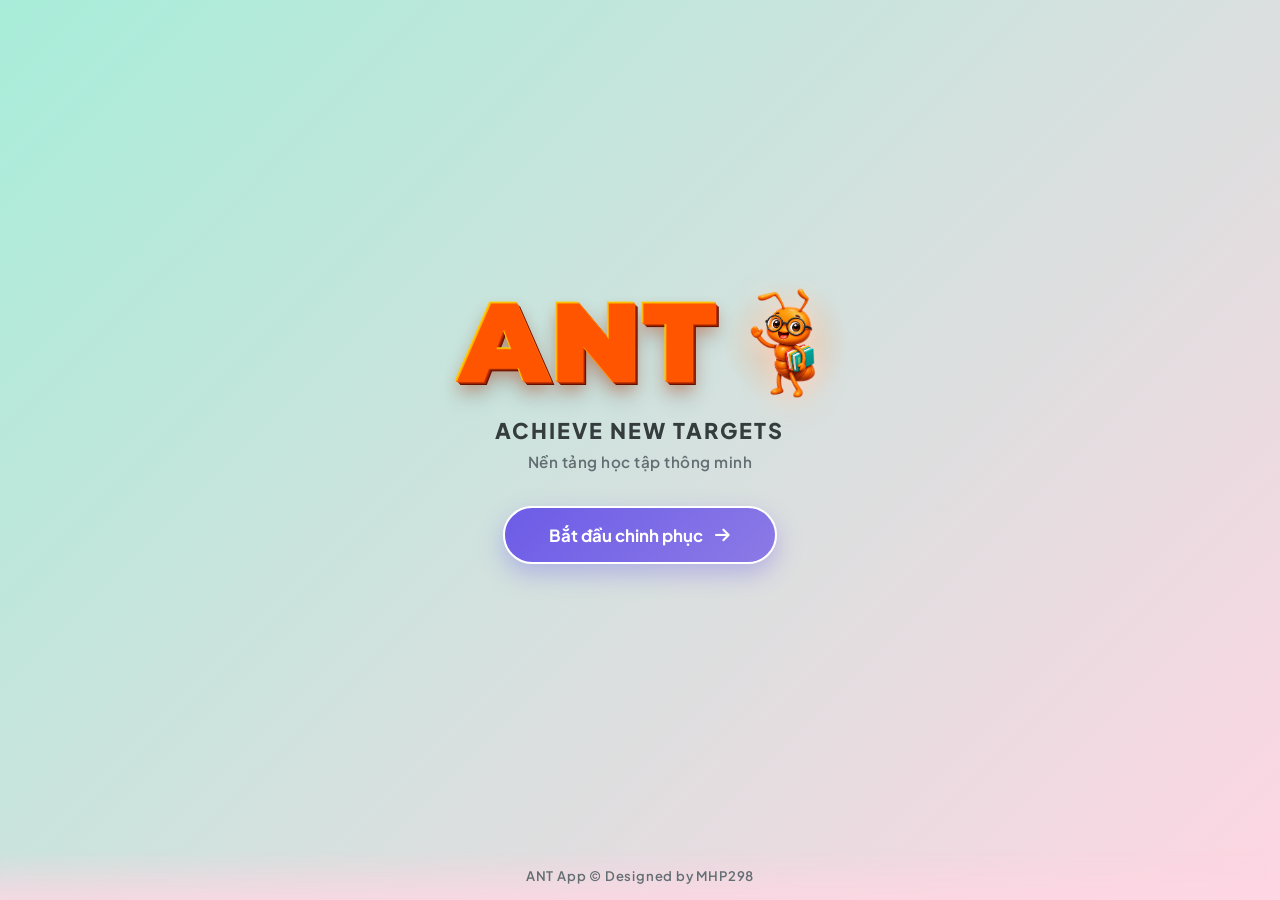
<file: index.html>
<!DOCTYPE html>
<html lang="vi">
<head>
    <meta charset="UTF-8">
    <meta name="viewport" content="width=device-width, initial-scale=1.0">
    <title>ANT - Nền tảng học tập thông minh</title>
    <!-- Google Fonts -->
    <link rel="preconnect" href="https://fonts.googleapis.com">
    <link rel="preconnect" href="https://fonts.gstatic.com" crossorigin>
    <link href="https://fonts.googleapis.com/css2?family=Montserrat:wght@900&family=Plus+Jakarta+Sans:wght@400;500;600;700;800&display=swap" rel="stylesheet">
    <!-- FontAwesome Icons -->
    <link rel="stylesheet" href="https://cdnjs.cloudflare.com/ajax/libs/font-awesome/6.4.0/css/all.min.css">
    
    <style>
        :root {
            --bg-color: #a8edd9;
            --purple-primary: #6c5ce7;
            --purple-gradient: linear-gradient(135deg, #6c5ce7 0%, #8c7ae6 100%);
            --text-main: #2d3436;
            --text-sub: #636e72;
        }

        * {
            margin: 0;
            padding: 0;
            box-sizing: border-box;
            font-family: 'Plus Jakarta Sans', sans-serif;
            -webkit-tap-highlight-color: transparent;
        }

        body {
            background-color: var(--bg-color);
            color: var(--text-main);
            min-height: 100vh;
            overflow-x: hidden;
            display: flex;
            flex-direction: column;
            justify-content: space-between;
            align-items: center;
        }

        .screen {
            width: 100%;
            min-height: 100vh;
            display: flex;
            flex-direction: column;
            justify-content: center;
            align-items: center;
            text-align: center;
            padding: 2rem 1.5rem 5rem 1.5rem;
            position: relative;
            background: linear-gradient(135deg, #a8edd9 0%, #fed6e3 100%);
        }

        .welcome-content {
            display: flex;
            flex-direction: column;
            align-items: center;
            animation: fadeIn 0.8s ease-out;
        }

        .brand-lockup {
            display: inline-flex;
            align-items: center;
            justify-content: center;
            gap: 0.8rem;
            margin-bottom: 1.2rem;
            transform: translateX(10px);
        }

        .text-3d-orange {
            font-family: 'Montserrat', sans-serif;
            font-weight: 900;
            font-size: clamp(4.5rem, 14vw, 7rem);
            line-height: 0.85;
            text-transform: uppercase;
            letter-spacing: 2px;
            color: #FF5500;
            text-shadow: 
                -1px -1px 0px #FFAA00,
                -2px -2px 0px #FFCC00,
                -1px 0px 0px #FF8800,
                0px -1px 0px #FF8800,
                1px 1px 0px #CC3300,
                2px 2px 0px #992200,
                3px 3px 0px #661100,
                0px 8px 15px rgba(204, 51, 0, 0.35),
                0px 15px 25px rgba(0, 0, 0, 0.15);
        }

        .logo-wrapper {
            position: relative;
            width: clamp(85px, 12vw, 110px);
            height: clamp(85px, 12vw, 110px);
            display: flex;
            justify-content: center;
            align-items: center;
            flex-shrink: 0;
            animation: floatLogo 3.5s ease-in-out infinite;
        }

        .logo-wrapper::before {
            content: '';
            position: absolute;
            width: 115%;
            height: 115%;
            background: radial-gradient(circle, rgba(255, 107, 0, 0.2) 0%, rgba(255, 107, 0, 0) 70%);
            border-radius: 50%;
            z-index: 0;
        }

        .ant-logo-img {
            width: 100%;
            height: 100%;
            object-fit: contain;
            position: relative;
            z-index: 1;
            filter: drop-shadow(0px 8px 15px rgba(255, 85, 0, 0.25)) drop-shadow(0px 3px 10px rgba(255, 255, 255, 0.8));
        }

        .brand-subtitle {
            font-size: clamp(1rem, 3.2vw, 1.35rem);
            font-weight: 800;
            color: #2d3436;
            letter-spacing: 2px;
            text-transform: uppercase;
            opacity: 0.95;
            white-space: nowrap;
            margin-bottom: 0.5rem;
        }

        .brand-slogan {
            font-size: 0.95rem;
            color: var(--text-sub);
            font-weight: 600;
            letter-spacing: 0.5px;
            margin-bottom: 2.2rem;
        }

        .btn-start {
            background: var(--purple-gradient);
            color: #FFFFFF;
            border: 2px solid #ffffff;
            padding: 1.05rem 2.8rem;
            font-size: 1.05rem;
            font-weight: 700;
            border-radius: 50px;
            cursor: pointer;
            box-shadow: 0 10px 25px rgba(108, 92, 231, 0.35);
            transition: all 0.3s cubic-bezier(0.4, 0, 0.2, 1);
            display: inline-flex;
            align-items: center;
            gap: 12px;
            text-decoration: none;
        }

        .btn-start:hover {
            transform: translateY(-3px);
            box-shadow: 0 15px 30px rgba(108, 92, 231, 0.5);
        }

        .app-footer {
            position: fixed;
            bottom: 0;
            left: 0;
            width: 100%;
            padding: 1rem;
            text-align: center;
            background: linear-gradient(to top, rgba(254, 214, 227, 0.8) 0%, rgba(254, 214, 227, 0) 100%);
            backdrop-filter: blur(4px);
            z-index: 10;
        }

        .footer-text {
            font-size: 0.82rem;
            color: #636e72;
            font-weight: 600;
            letter-spacing: 0.8px;
        }

        @keyframes floatLogo {
            0%, 100% { transform: translateY(0); }
            50% { transform: translateY(-8px); }
        }

        @keyframes fadeIn {
            from { opacity: 0; transform: translateY(15px); }
            to { opacity: 1; transform: translateY(0); }
        }

        @media (max-width: 480px) {
            .brand-lockup { transform: translateX(0px); }
        }
    </style>
</head>
<body>

    <!-- MÀN HÌNH CHÀO MỪNG -->
    <section class="screen">
        <div class="welcome-content">
            
            <div class="brand-lockup">
                <h1 class="text-3d-orange">ANT</h1>
                <div class="logo-wrapper">
                    <img src="logo.png" alt="ANT Logo" class="ant-logo-img">
                </div>
            </div>

            <h2 class="brand-subtitle">Achieve New Targets</h2>
            <p class="brand-slogan">Nền tảng học tập thông minh</p>

            <a href="indexa.html" class="btn-start">
                <span>Bắt đầu chinh phục</span>
                <i class="fa-solid fa-arrow-right"></i>
            </a>

        </div>
    </section>

    <!-- FOOTER BẢN QUYỀN -->
    <footer class="app-footer">
        <p class="footer-text">ANT App © Designed by MHP298</p>
    </footer>

</body>
</html>
</file>
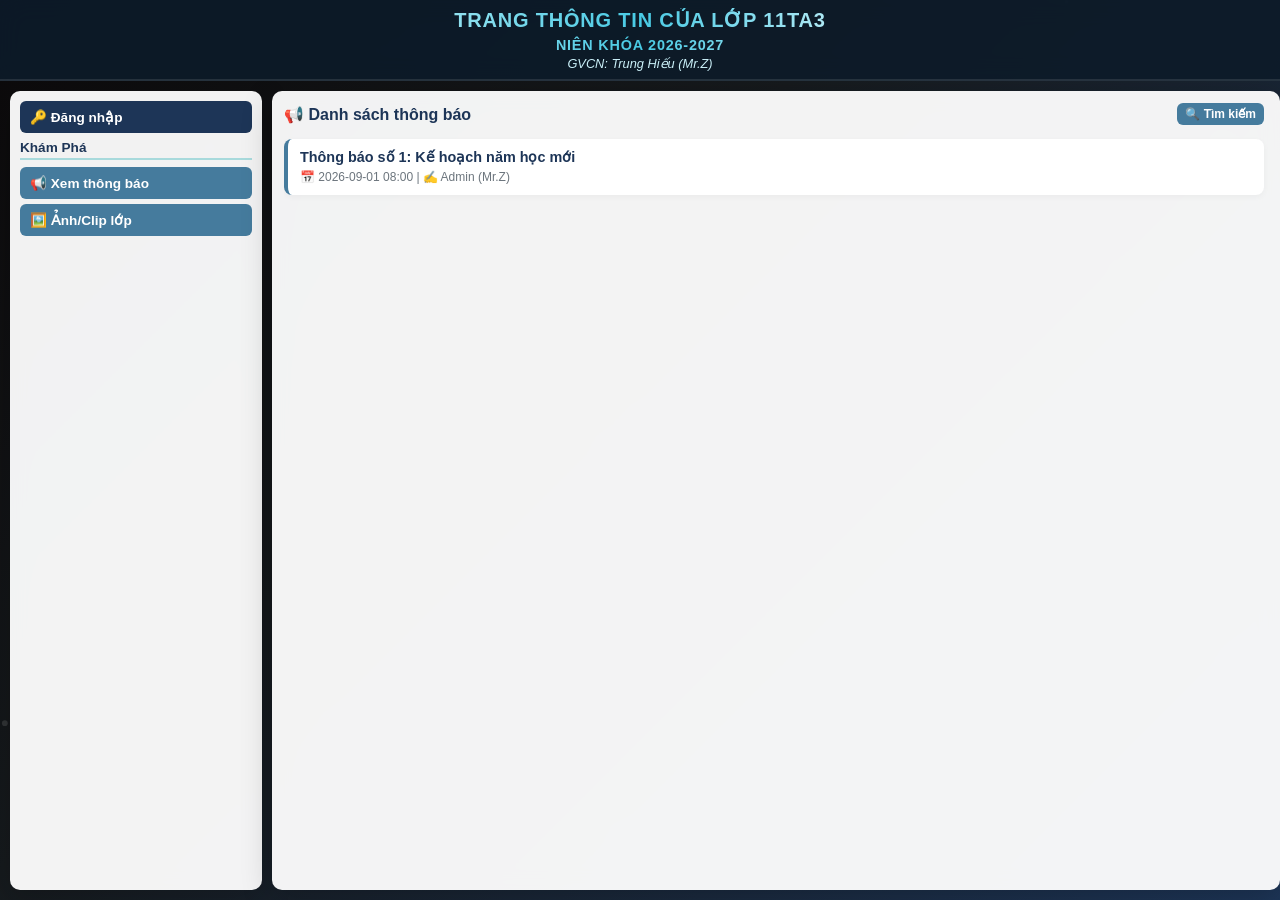
<file: TRANG11TA3_NH2627/index.html>
<!DOCTYPE html>
<html lang="vi">
<head>
    <meta charset="UTF-8">
    <meta name="viewport" content="width=device-width, initial-scale=1.0">
    <title>Trang Thông Tin Lớp 11TA3 - 2026-2027</title>
    <style>
        :root {
            --primary: #1d3557;
            --accent: #457b9d;
            --bg-gradient: linear-gradient(135deg, #0b090a 0%, #161a1d 40%, #1d3557 100%);
            --card-bg: rgba(255, 255, 255, 0.95);
            --text-main: #1d3557;
        }

        * {
            box-sizing: border-box;
            margin: 0;
            padding: 0;
        }

        body {
            font-family: 'Segoe UI', Tahoma, Geneva, Verdana, sans-serif;
            color: var(--text-main);
            height: 100vh;
            overflow: hidden;
            display: flex;
            flex-direction: column;
            position: relative;
        }

        #bgCanvas {
            position: absolute;
            top: 0;
            left: 0;
            width: 100%;
            height: 100%;
            z-index: -1;
            background: var(--bg-gradient);
        }

        header {
            padding: 8px 20px;
            background: rgba(13, 27, 42, 0.9);
            backdrop-filter: blur(12px);
            color: white;
            border-bottom: 2px solid rgba(255, 255, 255, 0.1);
            display: flex;
            flex-direction: column;
            align-items: center;
            justify-content: center;
        }

        header h1 {
            font-size: 1.25rem;
            text-transform: uppercase;
            text-align: center;
            letter-spacing: 0.8px;
            background: linear-gradient(to right, #90e0ef, #48cae4, #ade8f4);
            -webkit-background-clip: text;
            -webkit-text-fill-color: transparent;
            font-weight: 800;
        }

        header .gvcn {
            font-size: 0.8rem;
            color: #caf0f8;
            font-style: italic;
            margin-top: 1px;
        }

        #dynamicBannerContainer {
            width: 100%;
            height: 90px;
            background: #000;
            overflow: hidden;
            position: relative;
            border-radius: 8px;
            margin-bottom: 10px;
            display: none;
        }
        #dynamicBannerContainer img {
            width: 100%;
            height: 100%;
            object-fit: cover;
            position: absolute;
            transition: opacity 1s ease-in-out;
            opacity: 0;
        }
        #dynamicBannerContainer img.active {
            opacity: 1;
        }

        .main-container {
            display: grid;
            grid-template-columns: 20% 80%;
            flex: 1;
            overflow: hidden;
            padding: 10px;
            gap: 10px;
        }

        .sidebar-a {
            background: var(--card-bg);
            backdrop-filter: blur(10px);
            border-radius: 10px;
            padding: 10px;
            display: flex;
            flex-direction: column;
            gap: 5px;
            box-shadow: 0 8px 32px 0 rgba(0, 0, 0, 0.2);
            overflow-y: auto;
        }

        .sidebar-a h3 {
            font-size: 0.85rem;
            color: var(--primary);
            border-bottom: 2px solid #a8dadc;
            padding-bottom: 3px;
            margin-bottom: 2px;
        }

        .menu-btn {
            background: var(--accent);
            color: white;
            border: none;
            padding: 8px 10px;
            border-radius: 6px;
            font-size: 0.85rem;
            font-weight: 600;
            cursor: pointer;
            text-align: left;
            transition: all 0.2s;
            display: flex;
            align-items: center;
            gap: 6px;
        }

        .menu-btn:hover {
            background: #1d3557;
            transform: translateX(2px);
        }

        .sub-menu {
            display: flex;
            flex-direction: column;
            gap: 4px;
            padding-left: 8px;
            border-left: 3px solid #457b9d;
            margin: 2px 0;
        }

        .content-b {
            background: var(--card-bg);
            backdrop-filter: blur(10px);
            border-radius: 10px;
            padding: 12px;
            box-shadow: 0 8px 32px 0 rgba(0, 0, 0, 0.2);
            display: flex;
            flex-direction: column;
            overflow: hidden;
        }

        .content-scroll {
            flex: 1;
            overflow-y: auto;
            padding-right: 4px;
            display: flex;
            flex-direction: column;
            gap: 8px;
        }

        .card-item {
            background: white;
            padding: 10px 12px;
            border-radius: 8px;
            box-shadow: 0 2px 6px rgba(0,0,0,0.04);
            border-left: 4px solid var(--accent);
            display: flex;
            justify-content: space-between;
            align-items: center;
        }

        .card-info h4 {
            color: var(--primary);
            font-size: 0.9rem;
            margin-bottom: 2px;
        }

        .card-info span {
            font-size: 0.75rem;
            color: #6c757d;
        }

        .btn-del {
            background: #e63946;
            color: white;
            padding: 5px 8px;
            border-radius: 5px;
            border: none;
            cursor: pointer;
            font-weight: bold;
            font-size: 0.78rem;
        }
        .btn-del:hover { background: #d90429; }

        .btn-edit {
            background: #f4a261;
            color: white;
            padding: 5px 8px;
            border-radius: 5px;
            border: none;
            cursor: pointer;
            font-weight: bold;
            font-size: 0.78rem;
            margin-right: 5px;
        }
        .btn-edit:hover { background: #e76f51; }

        .btn-restore {
            background: #2a9d8f;
            color: white;
            padding: 5px 8px;
            border-radius: 5px;
            border: none;
            cursor: pointer;
            font-weight: bold;
            font-size: 0.78rem;
        }

        .form-group {
            display: flex;
            flex-direction: column;
            gap: 4px;
            margin-bottom: 8px;
        }

        .form-group label {
            font-weight: 600;
            font-size: 0.8rem;
        }

        .form-group input, .form-group textarea, .form-group select {
            padding: 7px 9px;
            border: 1px solid #ced4da;
            border-radius: 6px;
            font-size: 0.88rem;
        }

        .form-group textarea {
            height: 90px;
            resize: vertical;
        }

        .password-wrapper {
            position: relative;
            display: flex;
            align-items: center;
        }

        .password-wrapper input {
            width: 100%;
            padding-right: 35px;
        }

        .toggle-password {
            position: absolute;
            right: 8px;
            background: none;
            border: none;
            cursor: pointer;
            font-size: 0.95rem;
            color: #6c757d;
            padding: 0;
            display: flex;
            align-items: center;
            justify-content: center;
        }

        .scene-3d {
            width: 100%;
            height: 350px;
            perspective: 1000px;
            display: flex;
            justify-content: center;
            align-items: center;
            margin: 10px 0;
        }

        .card-3d {
            width: 100%;
            max-width: 500px;
            height: 100%;
            position: relative;
            transform-style: preserve-3d;
            transition: transform 0.8s cubic-bezier(0.4, 0.2, 0.2, 1);
            border-radius: 10px;
            box-shadow: 0 10px 25px rgba(0,0,0,0.2);
            background: #fff;
        }

        .card-3d.flip {
            transform: rotateY(180deg);
        }

        .card-face {
            position: absolute;
            width: 100%;
            height: 100%;
            backface-visibility: hidden;
            border-radius: 10px;
            overflow: hidden;
            display: flex;
            flex-direction: column;
            justify-content: center;
            align-items: center;
            padding: 10px;
            background: #fff;
        }

        .card-face img {
            max-width: 100%;
            max-height: 280px;
            object-fit: contain;
            border-radius: 6px;
        }

        .card-back {
            transform: rotateY(180deg);
        }

        .modal {
            display: none;
            position: fixed;
            top: 0; left: 0; width: 100%; height: 100%;
            background: rgba(0,0,0,0.6);
            justify-content: center;
            align-items: center;
            z-index: 1000;
        }

        .modal-content {
            background: white;
            padding: 18px;
            border-radius: 10px;
            width: 450px;
            max-width: 90%;
            box-shadow: 0 5px 20px rgba(0,0,0,0.3);
            display: flex;
            flex-direction: column;
            gap: 10px;
            max-height: 85vh;
            overflow-y: auto;
        }

        .pagination-bar {
            display: flex;
            justify-content: center;
            gap: 8px;
            margin-top: 8px;
        }

        .link-preview {
            background: #f1faee;
            border: 1px dashed #a8dadc;
            padding: 6px;
            border-radius: 5px;
            margin-top: 5px;
            font-size: 0.85rem;
        }

        .btn-download {
            background: #2a9d8f;
            color: white;
            padding: 6px 12px;
            border-radius: 6px;
            text-decoration: none;
            font-weight: bold;
            font-size: 0.85rem;
            display: inline-block;
            margin-top: 10px;
        }
        .btn-download:hover { background: #21867a; }
    </style>
</head>
<body>

    <canvas id="bgCanvas"></canvas>

    <header>
        <h1>Trang thông tin của lớp 11TA3<br><span style="font-size: 0.9rem;">Niên khóa 2026-2027</span></h1>
        <div class="gvcn">GVCN: Trung Hiếu (Mr.Z)</div>
    </header>

    <div class="main-container">
        <!-- PHẦN A -->
        <div class="sidebar-a" id="sidebarA"></div>

        <!-- PHẦN B -->
        <div class="content-b">
            <div id="dynamicBannerContainer"></div>
            <div class="content-scroll" id="contentB"></div>
        </div>
    </div>

    <!-- POPUP TÌM KIẾM -->
    <div class="modal" id="searchModal">
        <div class="modal-content">
            <h3 style="font-size: 1rem; color:var(--primary);">🔍 Tìm Kiếm Thông Báo</h3>
            <div class="form-group">
                <label>Tên người đăng:</label>
                <input type="text" id="sAuthor" placeholder="Nhập tên người đăng...">
            </div>
            <div class="form-group">
                <label>STT thông báo:</label>
                <input type="number" id="sId" placeholder="Nhập số thứ tự...">
            </div>
            <div class="form-group">
                <label>Ngày đăng:</label>
                <input type="date" id="sDate">
            </div>
            <div style="display: flex; gap: 8px;">
                <button class="menu-btn" style="flex:1; justify-content:center;" onclick="executeSearch()">Tìm kiếm</button>
                <button class="menu-btn" style="flex:1; justify-content:center; background:#6c757d;" onclick="closeSearchModal()">Đóng</button>
            </div>
            <div id="searchResults" style="margin-top: 4px; max-height: 160px; overflow-y: auto;"></div>
        </div>
    </div>

    <script>
        // Canvas Animation
        const canvas = document.getElementById('bgCanvas');
        const ctx = canvas.getContext('2d');
        let particles = [];

        function resizeCanvas() {
            canvas.width = window.innerWidth;
            canvas.height = window.innerHeight;
        }
        window.onresize = resizeCanvas;
        resizeCanvas();

        for (let i = 0; i < 30; i++) {
            particles.push({
                x: Math.random() * canvas.width,
                y: Math.random() * canvas.height,
                radius: Math.random() * 2 + 1,
                speedX: (Math.random() - 0.5) * 0.3,
                speedY: (Math.random() - 0.5) * 0.3
            });
        }

        function animateCanvas() {
            ctx.clearRect(0, 0, canvas.width, canvas.height);
            ctx.fillStyle = 'rgba(255, 255, 255, 0.12)';
            particles.forEach(p => {
                p.x += p.speedX;
                p.y += p.speedY;
                if (p.x < 0) p.x = canvas.width;
                if (p.x > canvas.width) p.x = 0;
                if (p.y < 0) p.y = canvas.height;
                if (p.y > canvas.height) p.y = 0;

                ctx.beginPath();
                ctx.arc(p.x, p.y, p.radius, 0, Math.PI * 2);
                ctx.fill();
            });
            requestAnimationFrame(animateCanvas);
        }
        animateCanvas();

        // Data Management
        let notifications = JSON.parse(localStorage.getItem('cls_11ta3_notis')) || [
            { id: 1, title: "Kế hoạch năm học mới", content: "Chào mừng các em đến với năm học 2026-2027.", timestamp: Date.now() - 3600000, date: "2026-09-01 08:00", author: "Admin (Mr.Z)", mediaUrl: "", mediaType: "" }
        ];
        let albums = JSON.parse(localStorage.getItem('cls_11ta3_albums')) || [
            { title: "Khai giảng năm học", mediaUrl: "https://images.unsplash.com/photo-1523240795612-9a054b0db644?w=600", type: "image", author: "Admin (Mr.Z)" }
        ];
        let banners = JSON.parse(localStorage.getItem('cls_11ta3_banners')) || [];
        let subAccounts = JSON.parse(localStorage.getItem('cls_11ta3_accounts')) || [];
        let trashBin = JSON.parse(localStorage.getItem('cls_11ta3_trash')) || [];

        let currentUser = null;
        let currentView = 'home';
        let notiPageOffset = 0;
        let albumIndex = 0;
        let editingNotiId = null;

        function renderApp() {
            renderSidebarA();
            renderContentB();
            renderBannerSlideshow();
        }

        function renderSidebarA() {
            let html = '';
            if (!currentUser) {
                html = `
                    <button class="menu-btn" onclick="switchView('login')" style="background:#1d3557; margin-bottom: 2px;">🔑 Đăng nhập</button>
                    <h3>Khám Phá</h3>
                    <button class="menu-btn" onclick="switchView('noti_list')">📢 Xem thông báo</button>
                    <button class="menu-btn" onclick="switchView('album_list')">🖼️ Ảnh/Clip lớp</button>
                `;
            } else if (currentUser.role === 'admin') {
                html = `
                    <div style="font-size:0.78rem; padding:5px; background:#e0fbfc; border-radius:5px; font-weight:bold; color:#1d3557;">👑 ${currentUser.name}</div>
                    <button class="menu-btn" onclick="switchView('admin_post')">✍️ Đăng thông báo mới</button>
                    <button class="menu-btn" onclick="switchView('admin_album')">📷 Đăng ảnh/clip</button>
                    <button class="menu-btn" onclick="switchView('admin_banner')">✨ Tải ảnh banner</button>
                    <button class="menu-btn" onclick="toggleSubMenu('adminAccSub')">👥 Quản lý tài khoản</button>
                    <div id="adminAccSub" class="sub-menu" style="display:none;">
                        <button class="menu-btn" style="background:#457b9d; font-size:0.75rem;" onclick="switchView('admin_create_acc')">➕ Tạo tài khoản</button>
                        <button class="menu-btn" style="background:#457b9d; font-size:0.75rem;" onclick="switchView('admin_del_acc')">🗑️ Xóa tài khoản</button>
                    </div>
                    <button class="menu-btn" onclick="toggleSubMenu('adminNotiSub')">📋 Quản lý thông báo</button>
                    <div id="adminNotiSub" class="sub-menu" style="display:none;">
                        <button class="menu-btn" style="background:#457b9d; font-size:0.75rem;" onclick="switchView('admin_manage_noti')">📜 Danh sách bài đăng</button>
                        <button class="menu-btn" style="background:#457b9d; font-size:0.75rem;" onclick="switchView('trash_noti')">📁 Thông báo đã xóa</button>
                    </div>
                    <button class="menu-btn" onclick="logout()" style="background:#e63946; margin-top:4px;">🚪 Đăng xuất</button>
                `;
            } else {
                html = `
                    <div style="font-size:0.78rem; padding:5px; background:#e0fbfc; border-radius:5px; font-weight:bold; color:#1d3557;">👤 ${currentUser.name}</div>
                    <button class="menu-btn" onclick="switchView('sub_post')">✍️ Đăng thông báo mới</button>
                    <button class="menu-btn" onclick="switchView('sub_album')">📷 Đăng ảnh/clip</button>
                    <button class="menu-btn" onclick="switchView('sub_manage_noti')">📋 Quản lý bài đăng</button>
                    <button class="menu-btn" onclick="logout()" style="background:#e63946; margin-top:4px;">🚪 Đăng xuất</button>
                `;
            }
            document.getElementById('sidebarA').innerHTML = html;
        }

        function toggleSubMenu(id) {
            let el = document.getElementById(id);
            el.style.display = el.style.display === 'none' ? 'flex' : 'none';
        }

        function switchView(view) {
            currentView = view;
            notiPageOffset = 0;
            editingNotiId = null;
            renderApp();
        }

        function renderContentB() {
            let b = document.getElementById('contentB');
            b.innerHTML = '';

            if (currentView === 'home' || currentView === 'noti_list') {
                let sorted = [...notifications].sort((a,b) => b.id - a.id);
                let sliceNotis = sorted.slice(notiPageOffset, notiPageOffset + 5);

                b.innerHTML += `
                    <div style="display:flex; justify-content:space-between; align-items:center; margin-bottom:6px;">
                        <h3 style="color:var(--primary); font-size: 1rem;">📢 Danh sách thông báo</h3>
                        <button class="menu-btn" style="padding:4px 8px; font-size:0.75rem;" onclick="openSearchModal()">🔍 Tìm kiếm</button>
                    </div>
                `;

                if (sliceNotis.length === 0) {
                    b.innerHTML += '<p style="color:#6c757d; text-align:center; margin-top:20px;">Chưa có thông báo nào.</p>';
                } else {
                    sliceNotis.forEach(item => {
                        let div = document.createElement('div');
                        div.className = 'card-item';
                        div.innerHTML = `
                            <div class="card-info" style="cursor:pointer; flex:1;" onclick="showFullDetail(${item.id})">
                                <h4>Thông báo số ${item.id}: ${item.title}</h4>
                                <span>📅 ${item.date} | ✍️ ${item.author}</span>
                            </div>
                        `;
                        b.appendChild(div);
                    });

                    let pageNav = document.createElement('div');
                    pageNav.className = 'pagination-bar';
                    if (notiPageOffset > 0) {
                        pageNav.innerHTML += `<button class="menu-btn" style="padding:4px 8px; font-size:0.75rem;" onclick="changePage(-5)">⬅️ Trở về</button>`;
                    }
                    if (notiPageOffset + 5 < sorted.length) {
                        pageNav.innerHTML += `<button class="menu-btn" style="padding:4px 8px; font-size:0.75rem;" onclick="changePage(5)">Xem tiếp ➡️</button>`;
                    }
                    b.appendChild(pageNav);
                }
            } 
            else if (currentView === 'full_detail') {
                let item = notifications.find(n => n.id === window.currentDetailId);
                if (!item) { switchView('noti_list'); return; }

                let mediaHtml = '';
                let downloadHtml = '';
                if (item.mediaUrl) {
                    if (item.mediaType === 'video') {
                        mediaHtml = `<video controls style="max-width:100%; max-height:280px; border-radius:6px; margin-top:8px;"><source src="${item.mediaUrl}" type="video/mp4">Trình duyệt không hỗ trợ.</video>`;
                        downloadHtml = `<a href="${item.mediaUrl}" download="video_thongbao_${item.id}.mp4" class="btn-download" target="_blank">📥 Download Clip</a>`;
                    } else {
                        mediaHtml = `<img src="${item.mediaUrl}" style="max-width:100%; max-height:280px; border-radius:6px; margin-top:8px;">`;
                        downloadHtml = `<a href="${item.mediaUrl}" download="anh_thongbao_${item.id}.png" class="btn-download" target="_blank">📥 Download Ảnh</a>`;
                    }
                }

                b.innerHTML = `
                    <div style="display:flex; justify-content:space-between; align-items:center; margin-bottom:10px;">
                        <button class="menu-btn" style="padding:5px 10px; font-size:0.8rem;" onclick="switchView('noti_list')">⬅️ Quay lại danh sách</button>
                        <span style="font-size:0.8rem; color:#6c757d;">📅 ${item.date}</span>
                    </div>
                    <div style="background:white; padding:15px; border-radius:8px; box-shadow:0 2px 6px rgba(0,0,0,0.05);">
                        <h3 style="color:var(--primary); margin-bottom:4px;">Thông báo số ${item.id}: ${item.title}</h3>
                        <p style="font-size:0.8rem; color:#457b9d; margin-bottom:10px;">Đăng bởi: <b>${item.author}</b></p>
                        <hr style="border:0; border-top:1px solid #eee; margin-bottom:10px;">
                        <div style="font-size:0.92rem; line-height:1.5; white-space: pre-line;">${item.content}</div>
                        ${mediaHtml}
                        <div style="margin-top:10px;">${downloadHtml}</div>
                    </div>
                `;
            }
            else if (currentView === 'album_list') {
                b.innerHTML = `<h3 style="color:var(--primary); font-size: 1rem; margin-bottom:6px;">🖼️ Thư Viện Ảnh / Clip Lớp</h3>`;
                if (albums.length === 0) {
                    b.innerHTML += '<p style="color:#6c757d;">Chưa có nội dung nào được đăng.</p>';
                } else {
                    let alb = albums[albumIndex];
                    let mediaRender = '';
                    if (alb.type === 'video' || (alb.mediaUrl && alb.mediaUrl.endsWith('.mp4'))) {
                        mediaRender = `<video controls style="max-width:100%; max-height:280px; border-radius:6px;"><source src="${alb.mediaUrl}" type="video/mp4">Trình duyệt không hỗ trợ video.</video>`;
                    } else {
                        mediaRender = `
                            <div class="scene-3d" id="scene3dBox">
                                <div class="card-3d" id="card3d">
                                    <div class="card-face">
                                        <img src="${alb.mediaUrl}" alt="Ảnh lớp">
                                    </div>
                                    <div class="card-face card-back">
                                        <img src="${alb.mediaUrl}" alt="Ảnh lớp mặt sau">
                                    </div>
                                </div>
                            </div>
                        `;
                    }

                    b.innerHTML += `
                        <div style="background:white; padding:12px; border-radius:8px; text-align:center; box-shadow:0 2px 6px rgba(0,0,0,0.04);">
                            <h4 style="color:var(--primary); margin-bottom:4px;">${alb.title}</h4>
                            <p style="font-size:0.78rem; color:#6c757d; margin-bottom:8px;">Đăng bởi: ${alb.author}</p>
                            ${mediaRender}
                        </div>
                        <div class="pagination-bar">
                            ${albumIndex > 0 ? `<button class="menu-btn" style="padding:4px 8px; font-size:0.75rem;" onclick="changeAlbum(-1)">⬅️ Trở về</button>` : ''}
                            ${albumIndex < albums.length - 1 ? `<button class="menu-btn" style="padding:4px 8px; font-size:0.75rem;" onclick="changeAlbum(1)">Xem tiếp ➡️</button>` : ''}
                        </div>
                    `;
                }
            }
            else if (currentView === 'login') {
                b.innerHTML = `
                    <div style="max-width:300px; margin: 25px auto; width:100%; display:flex; flex-direction:column; gap:8px;">
                        <h3 style="color:var(--primary); text-align:center; font-size: 1.05rem;">🔑 Đăng Nhập Hệ Thống</h3>
                        <div class="form-group">
                            <label>Tên tài khoản:</label>
                            <input type="text" id="loginUser" placeholder="Nhập tên tài khoản...">
                        </div>
                        <div class="form-group">
                            <label>Mật khẩu:</label>
                            <div class="password-wrapper">
                                <input type="password" id="loginPass" placeholder="Nhập mật khẩu...">
                                <button type="button" class="toggle-password" onclick="togglePasswordVisibility()">👁️</button>
                            </div>
                        </div>
                        <button class="menu-btn" style="justify-content:center; margin-top:4px;" onclick="handleLogin()">Xác Nhận Đăng Nhập</button>
                    </div>
                `;
            }
            else if (currentView === 'admin_post' || currentView === 'sub_post') {
                let isEditing = editingNotiId !== null;
                let editTitle = '';
                let editContent = '';
                let editLink = '';
                if (isEditing) {
                    let item = notifications.find(n => n.id === editingNotiId);
                    if (item) { editTitle = item.title; editContent = item.content; editLink = item.mediaUrl || ''; }
                }

                b.innerHTML = `
                    <h3 style="color:var(--primary); font-size: 1rem; margin-bottom:8px;">${isEditing ? '✏️ Chỉnh Sửa Thông Báo' : '✍️ Đăng Thông Báo Mới'}</h3>
                    <div class="form-group">
                        <label>Tiêu đề thông báo:</label>
                        <input type="text" id="postTitle" value="${editTitle}" placeholder="Tiêu đề...">
                    </div>
                    <div class="form-group">
                        <label>Nội dung thông báo:</label>
                        <textarea id="postContent" placeholder="Nhập nội dung...">${editContent}</textarea>
                    </div>
                    <div class="form-group">
                        <label>Tải lên tệp từ máy (Ảnh/Clip):</label>
                        <input type="file" id="postMediaFile" accept="image/*,video/mp4">
                    </div>
                    <div class="form-group">
                        <label>Hoặc dán Link URL / Link Google Drive / Link Video:</label>
                        <input type="text" id="postMediaLink" value="${editLink.startsWith('http') ? editLink : ''}" placeholder="Dán link trực tiếp...">
                    </div>
                    <div style="display:flex; gap:8px;">
                        <button class="menu-btn" style="flex:1; justify-content:center;" onclick="submitNotification()">${isEditing ? 'Lưu Thay Đổi' : 'Đăng Ngay'}</button>
                        ${isEditing ? `<button class="menu-btn" style="background:#6c757d; justify-content:center;" onclick="cancelEdit()">Hủy</button>` : ''}
                    </div>
                `;
            }
            else if (currentView === 'admin_album' || currentView === 'sub_album') {
                b.innerHTML = `
                    <h3 style="color:var(--primary); font-size: 1rem; margin-bottom:8px;">📷 Đăng Ảnh / Clip Lớp</h3>
                    <div class="form-group">
                        <label>Tiêu đề:</label>
                        <input type="text" id="albTitle" placeholder="Tiêu đề ảnh hoặc video...">
                    </div>
                    <div class="form-group">
                        <label>Đường dẫn (Link ảnh / Link Video .mp4 / Google Drive):</label>
                        <input type="text" id="albLink" placeholder="Dán link ảnh hoặc video vào đây...">
                    </div>
                    <button class="menu-btn" style="justify-content:center;" onclick="submitAlbum()">Đăng Lên</button>
                `;
            }
            else if (currentView === 'admin_banner') {
                b.innerHTML = `
                    <h3 style="color:var(--primary); font-size: 1rem; margin-bottom:8px;">✨ Tải Ảnh Banner Trang Chủ</h3>
                    <div class="form-group">
                        <label>Chọn nhiều ảnh hoặc dán ảnh (Ctrl+V):</label>
                        <input type="file" id="bannerFilesInput" accept="image/*" multiple>
                        <div id="bannerPasteZone" style="border:2px dashed var(--accent); padding:8px; text-align:center; border-radius:5px; background:#f0f7f4; font-size:0.78rem; color:#1d3557; margin-top:3px;">📋 Click vào đây và nhấn Ctrl+V để dán ảnh banner</div>
                    </div>
                    <div id="bannerPreviewGrid" style="display:flex; flex-wrap:wrap; gap:8px; margin-bottom:10px; max-height:150px; overflow-y:auto;"></div>
                    <div style="display:flex; gap:8px;">
                        <button class="menu-btn" style="flex:1; justify-content:center;" onclick="submitBanners()">Đăng Banner</button>
                        <button class="menu-btn btn-del" style="flex:1; justify-content:center;" onclick="clearBanners()">Xóa Tất Cả Banner</button>
                    </div>
                `;
                setupBannerPasteListener();
                renderBannerPreviews();
            }
            else if (currentView === 'admin_create_acc') {
                b.innerHTML = `
                    <h3 style="color:var(--primary); font-size: 1rem; margin-bottom:8px;">➕ Tạo Tài Khoản Phụ Mới</h3>
                    <div class="form-group">
                        <label>Tên tài khoản:</label>
                        <input type="text" id="newAccName" placeholder="Nhập tên tài khoản...">
                    </div>
                    <div class="form-group">
                        <label>Password tự động (Quy ước xy: x = chữ cái đầu, y = 4 số):</label>
                        <div style="display:flex; gap:8px;">
                            <input type="text" id="newAccPass" readonly placeholder="Bấm nút tạo..." style="flex:1; background:#f1f1f1;">
                            <button class="menu-btn" onclick="generatePassword()">Tạo Pass</button>
                        </div>
                    </div>
                    <button class="menu-btn" style="justify-content:center; margin-top:6px;" onclick="saveNewAccount()">Tạo Mới Tài Khoản</button>
                `;
            }
            else if (currentView === 'admin_del_acc') {
                b.innerHTML = `<h3 style="color:var(--primary); font-size: 1rem; margin-bottom:8px;">🗑️ Danh Sách Tài Khoản Phụ</h3>`;
                if (subAccounts.length === 0) {
                    b.innerHTML += '<p style="color:#6c757d;">Chưa có tài khoản phụ nào.</p>';
                } else {
                    subAccounts.forEach((acc, idx) => {
                        b.innerHTML += `
                            <div class="card-item">
                                <div><b>Tài khoản:</b> ${acc.name} <br><span style="font-size:0.75rem; color:#6c757d;">Pass: ${acc.pass}</span></div>
                                <button class="menu-btn btn-del" onclick="deleteAccount(${idx})">Xóa</button>
                            </div>
                        `;
                    });
                }
            }
            else if (currentView === 'admin_manage_noti' || currentView === 'sub_manage_noti') {
                let list = currentView === 'admin_manage_noti' 
                    ? [...notifications].sort((a,b) => b.id - a.id) 
                    : notifications.filter(n => n.author === currentUser.name).sort((a,b) => b.id - a.id);

                b.innerHTML = `<h3 style="color:var(--primary); font-size: 1rem; margin-bottom:8px;">📋 Quản Lý Thông Báo (${list.length})</h3>`;
                
                if (list.length === 0) {
                    b.innerHTML += '<p style="color:#6c757d;">Không có thông báo nào.</p>';
                } else {
                    let maxId = notifications.length > 0 ? Math.max(...notifications.map(n => n.id)) : 0;
                    let currentTime = Date.now();

                    list.slice(notiPageOffset, notiPageOffset + 5).forEach(item => {
                        let isNewest = (item.id === maxId);
                        let within10Mins = (currentTime - (item.timestamp || 0)) < 600000;
                        let showEditBtn = isNewest && within10Mins;

                        b.innerHTML += `
                            <div class="card-item">
                                <div class="card-info" style="cursor:pointer; flex:1;" onclick="showFullDetail(${item.id})">
                                    <h4>Thông báo số ${item.id}: ${item.title}</h4>
                                    <span>📅 ${item.date} | ✍️ ${item.author}</span>
                                </div>
                                <div style="display:flex; align-items:center;">
                                    ${showEditBtn ? `<button class="menu-btn btn-edit" onclick="startEdit(${item.id})">Chỉnh sửa</button>` : ''}
                                    <button class="menu-btn btn-del" onclick="deleteNotification(${item.id})">Xóa</button>
                                </div>
                            </div>
                        `;
                    });
                }
            }
            else if (currentView === 'trash_noti') {
                b.innerHTML = `
                    <div style="display:flex; justify-content:space-between; align-items:center; margin-bottom:8px;">
                        <h3 style="color:var(--primary); font-size: 1rem;">📁 Thư Mục Đã Xóa</h3>
                        <button class="menu-btn btn-del" style="padding:4px 8px; font-size:0.75rem;" onclick="deleteSelectedTrash()">Xóa vĩnh viễn đã chọn</button>
                    </div>
                `;
                if (trashBin.length === 0) {
                    b.innerHTML += '<p style="color:#6c757d;">Thư mục xóa trống.</p>';
                } else {
                    trashBin.forEach((item, idx) => {
                        b.innerHTML += `
                            <div class="card-item" style="border-left-color:#e63946;">
                                <div style="display:flex; align-items:center; gap:8px; flex:1;">
                                    <input type="checkbox" class="trash-check" data-idx="${idx}">
                                    <div class="card-info" style="cursor:pointer; flex:1;" onclick="showFullDetail(${item.id})">
                                        <h4>[STT ${item.id}] ${item.title}</h4>
                                        <span>🗑️ Xóa bởi: ${item.deletedBy} lúc ${item.deletedAt}</span>
                                    </div>
                                </div>
                                <button class="menu-btn btn-restore" onclick="restoreNotification(${idx})">Khôi phục</button>
                            </div>
                        `;
                    });
                }
            }
        }

        function showFullDetail(id) {
            window.currentDetailId = id;
            currentView = 'full_detail';
            renderContentB();
        }

        let bannerTimer = null;
        function renderBannerSlideshow() {
            let container = document.getElementById('dynamicBannerContainer');
            if (!container) return;

            if (banners.length === 0) {
                container.style.display = 'none';
                return;
            }

            container.style.display = 'block';
            container.innerHTML = '';
            banners.forEach((src, idx) => {
                let img = document.createElement('img');
                img.src = src;
                if (idx === 0) img.className = 'active';
                container.appendChild(img);
            });

            if (bannerTimer) clearInterval(bannerTimer);
            if (banners.length > 1) {
                let currentIdx = 0;
                bannerTimer = setInterval(() => {
                    let imgs = container.querySelectorAll('img');
                    if (imgs.length === 0) return;
                    imgs[currentIdx].classList.remove('active');
                    currentIdx = (currentIdx + 1) % imgs.length;
                    imgs[currentIdx].classList.add('active');
                }, 30000);
            }
        }

        let tempBannerList = [];
        function setupBannerPasteListener() {
            let fileInput = document.getElementById('bannerFilesInput');
            fileInput.onchange = (e) => {
                let files = e.target.files;
                for (let file of files) {
                    let reader = new FileReader();
                    reader.onload = (evt) => {
                        tempBannerList.push(evt.target.result);
                        renderBannerPreviews();
                    };
                    reader.readAsDataURL(file);
                }
            };

            window.onpaste = (e) => {
                if (currentView === 'admin_banner') {
                    let items = e.clipboardData.items;
                    for (let i = 0; i < items.length; i++) {
                        if (items[i].type.indexOf("image") !== -1) {
                            let blob = items[i].getAsFile();
                            let reader = new FileReader();
                            reader.onload = (evt) => {
                                tempBannerList.push(evt.target.result);
                                renderBannerPreviews();
                            };
                            reader.readAsDataURL(blob);
                            e.preventDefault();
                        }
                    }
                }
            };
        }

        function renderBannerPreviews() {
            let grid = document.getElementById('bannerPreviewGrid');
            if (!grid) return;
            grid.innerHTML = '';
            tempBannerList.forEach((src, idx) => {
                grid.innerHTML += `
                    <div style="position:relative; width:70px; height:50px;">
                        <img src="${src}" style="width:100%; height:100%; object-fit:cover; border-radius:4px;">
                        <button onclick="removeTempBanner(${idx})" style="position:absolute; top:-4px; right:-4px; background:red; color:white; border:none; border-radius:50%; width:18px; height:18px; font-size:10px; cursor:pointer;">×</button>
                    </div>
                `;
            });
        }

        function removeTempBanner(idx) {
            tempBannerList.splice(idx, 1);
            renderBannerPreviews();
        }

        function submitBanners() {
            if (tempBannerList.length === 0) {
                alert("Vui lòng chọn hoặc dán ít nhất một ảnh banner!");
                return;
            }
            banners = banners.concat(tempBannerList);
            localStorage.setItem('cls_11ta3_banners', JSON.stringify(banners));
            alert("Đã đăng ảnh banner thành công!");
            tempBannerList = [];
            renderBannerSlideshow();
            renderBannerPreviews();
        }

        function clearBanners() {
            if (confirm("Bạn có chắc muốn xóa toàn bộ ảnh banner?")) {
                banners = [];
                localStorage.setItem('cls_11ta3_banners', JSON.stringify(banners));
                renderBannerSlideshow();
                renderBannerPreviews();
            }
        }

        function changeAlbum(step) {
            let card = document.getElementById('card3d');
            if (card) {
                card.classList.add('flip');
                setTimeout(() => {
                    albumIndex += step;
                    renderContentB();
                }, 400);
            } else {
                albumIndex += step;
                renderContentB();
            }
        }

        function togglePasswordVisibility() {
            let passInput = document.getElementById('loginPass');
            let toggleBtn = document.querySelector('.toggle-password');
            if (passInput.type === 'password') {
                passInput.type = 'text';
                toggleBtn.innerText = '🙈';
            } else {
                passInput.type = 'password';
                toggleBtn.innerText = '👁️';
            }
        }

        function changePage(step) {
            notiPageOffset += step;
            renderContentB();
        }

        function handleLogin() {
            let u = document.getElementById('loginUser').value.trim();
            let p = document.getElementById('loginPass').value.trim();

            if (u === 'admin' && p === 'ADMIN298') {
                currentUser = { name: "Admin (Mr.Z)", role: "admin" };
                switchView('admin_manage_noti');
            } else {
                let found = subAccounts.find(acc => acc.name === u && acc.pass === p);
                if (found) {
                    currentUser = { name: found.name, role: "sub" };
                    switchView('sub_manage_noti');
                } else {
                    alert("Tên tài khoản hoặc mật khẩu không chính xác!");
                }
            }
        }

        function logout() {
            currentUser = null;
            switchView('home');
        }

        function generatePassword() {
            let nameInput = document.getElementById('newAccName').value.trim();
            if (!nameInput) {
                alert("Vui lòng nhập tên tài khoản trước!");
                return;
            }
            let firstChar = nameInput.charAt(0).toLowerCase();
            let randomNum = Math.floor(1000 + Math.random() * 9000);
            document.getElementById('newAccPass').value = firstChar + randomNum;
        }

        function saveNewAccount() {
            let name = document.getElementById('newAccName').value.trim();
            let pass = document.getElementById('newAccPass').value.trim();
            if (!name || !pass) {
                alert("Vui lòng điền đầy đủ thông tin và tạo mật khẩu!");
                return;
            }
            subAccounts.push({ name, pass });
            localStorage.setItem('cls_11ta3_accounts', JSON.stringify(subAccounts));
            alert("Tạo tài khoản thành công!");
            switchView('admin_del_acc');
        }

        function deleteAccount(idx) {
            if (confirm("Bạn có chắc muốn xóa tài khoản này?")) {
                subAccounts.splice(idx, 1);
                localStorage.setItem('cls_11ta3_accounts', JSON.stringify(subAccounts));
                renderContentB();
            }
        }

        function startEdit(id) {
            editingNotiId = id;
            switchView(currentUser.role === 'admin' ? 'admin_post' : 'sub_post');
        }

        function cancelEdit() {
            editingNotiId = null;
            switchView(currentUser.role === 'admin' ? 'admin_manage_noti' : 'sub_manage_noti');
        }

        function submitNotification() {
            let title = document.getElementById('postTitle').value.trim();
            let content = document.getElementById('postContent').value.trim();
            let fileInput = document.getElementById('postMediaFile');
            let linkInput = document.getElementById('postMediaLink').value.trim();

            if (!title || !content) {
                alert("Vui lòng nhập tiêu đề và nội dung!");
                return;
            }

            let processSave = (mediaUrl, mediaType) => {
                if (editingNotiId !== null) {
                    let item = notifications.find(n => n.id === editingNotiId);
                    if (item) {
                        item.title = title;
                        item.content = content;
                        if (mediaUrl) {
                            item.mediaUrl = mediaUrl;
                            item.mediaType = mediaType;
                        }
                    }
                    alert("Đã cập nhật thông báo thành công!");
                } else {
                    let maxId = notifications.length > 0 ? Math.max(...notifications.map(n => n.id)) : 0;
                    let newId = maxId + 1;

                    let now = new Date();
                    let dateStr = `${now.getFullYear()}-${String(now.getMonth()+1).padStart(2,'0')}-${String(now.getDate()).padStart(2,'0')} ${String(now.getHours()).padStart(2,'0')}:${String(now.getMinutes()).padStart(2,'0')}`;

                    notifications.push({
                        id: newId,
                        title,
                        content,
                        timestamp: Date.now(),
                        date: dateStr,
                        author: currentUser.name,
                        mediaUrl: mediaUrl || "",
                        mediaType: mediaType || ""
                    });
                    alert("Đăng thông báo thành công!");
                }

                localStorage.setItem('cls_11ta3_notis', JSON.stringify(notifications));
                editingNotiId = null;
                switchView(currentUser.role === 'admin' ? 'admin_manage_noti' : 'sub_manage_noti');
            };

            // Nếu người dùng nhập link URL trực tiếp
            if (linkInput) {
                let isVideo = linkInput.endsWith('.mp4') || linkInput.includes('youtube') || linkInput.includes('drive.google.com');
                processSave(linkInput, isVideo ? 'video' : 'image');
            } 
            // Nếu người dùng tải file từ máy lên
            else if (fileInput.files && fileInput.files[0]) {
                let file = fileInput.files[0];
                let isVideo = file.type.startsWith('video');
                let reader = new FileReader();
                reader.onload = (e) => {
                    processSave(e.target.result, isVideo ? 'video' : 'image');
                };
                reader.readAsDataURL(file);
            } else {
                let existingMediaUrl = "";
                let existingMediaType = "";
                if (editingNotiId !== null) {
                    let oldItem = notifications.find(n => n.id === editingNotiId);
                    if (oldItem) { existingMediaUrl = oldItem.mediaUrl; existingMediaType = oldItem.mediaType; }
                }
                processSave(existingMediaUrl, existingMediaType);
            }
        }

        function deleteNotification(id) {
            let idx = notifications.findIndex(n => n.id === id);
            if (idx !== -1) {
                let noti = notifications.splice(idx, 1)[0];
                trashBin.push({
                    ...noti,
                    deletedBy: currentUser.name,
                    deletedAt: new Date().toLocaleString()
                });
                localStorage.setItem('cls_11ta3_notis', JSON.stringify(notifications));
                localStorage.setItem('cls_11ta3_trash', JSON.stringify(trashBin));
                renderContentB();
            }
        }

        function submitAlbum() {
            let title = document.getElementById('albTitle').value.trim();
            let link = document.getElementById('albLink').value.trim();
            if (!title || !link) {
                alert("Vui lòng nhập tiêu đề và đường dẫn!");
                return;
            }
            let type = (link.endsWith('.mp4') || link.includes('youtube') || link.includes('drive.google.com/file')) ? 'video' : 'image';
            albums.push({ title, mediaUrl: link, type, author: currentUser.name });
            localStorage.setItem('cls_11ta3_albums', JSON.stringify(albums));
            alert("Đăng thành công!");
            switchView('album_list');
        }

        function restoreNotification(idx) {
            let item = trashBin.splice(idx, 1)[0];
            delete item.deletedBy;
            delete item.deletedAt;
            notifications.push(item);
            localStorage.setItem('cls_11ta3_notis', JSON.stringify(notifications));
            localStorage.setItem('cls_11ta3_trash', JSON.stringify(trashBin));
            renderContentB();
        }

        function deleteSelectedTrash() {
            let checkboxes = document.querySelectorAll('.trash-check:checked');
            if (checkboxes.length === 0) {
                alert("Vui lòng chọn ít nhất một mục để xóa vĩnh viễn!");
                return;
            }
            if (confirm("Bạn có chắc muốn xóa vĩnh viễn các mục đã chọn?")) {
                let indices = Array.from(checkboxes).map(cb => parseInt(cb.dataset.idx)).sort((a,b) => b-a);
                indices.forEach(i => trashBin.splice(i, 1));
                localStorage.setItem('cls_11ta3_trash', JSON.stringify(trashBin));
                renderContentB();
            }
        }

        function openSearchModal() {
            document.getElementById('searchModal').style.display = 'flex';
        }
        function closeSearchModal() {
            document.getElementById('searchModal').style.display = 'none';
        }

        function executeSearch() {
            let aName = document.getElementById('sAuthor').value.toLowerCase().trim();
            let sId = document.getElementById('sId').value.trim();
            let sDate = document.getElementById('sDate').value.trim();

            let res = notifications.filter(n => {
                let matchA = aName ? n.author.toLowerCase().includes(aName) : true;
                let matchId = sId ? n.id.toString() === sId : true;
                let matchDate = sDate ? n.date.startsWith(sDate) : true;
                return matchA && matchId && matchDate;
            });

            let box = document.getElementById('searchResults');
            box.innerHTML = '';
            if (res.length === 0) {
                box.innerHTML = '<p style="color:#6c757d; font-size:0.78rem; margin-top:3px;">Không tìm thấy thông báo phù hợp.</p>';
            } else {
                res.forEach(item => {
                    box.innerHTML += `
                        <div class="card-item" style="margin-top:5px; padding:6px; cursor:pointer;" onclick="closeSearchModal(); showFullDetail(${item.id})">
                            <div class="card-info">
                                <h4 style="font-size:0.8rem;">Số ${item.id}: ${item.title}</h4>
                                <span style="font-size:0.68rem;">${item.date} - ${item.author}</span>
                            </div>
                        </div>
                    `;
                });
            }
        }

        renderApp();
    </script>
</body>
</html>
</file>
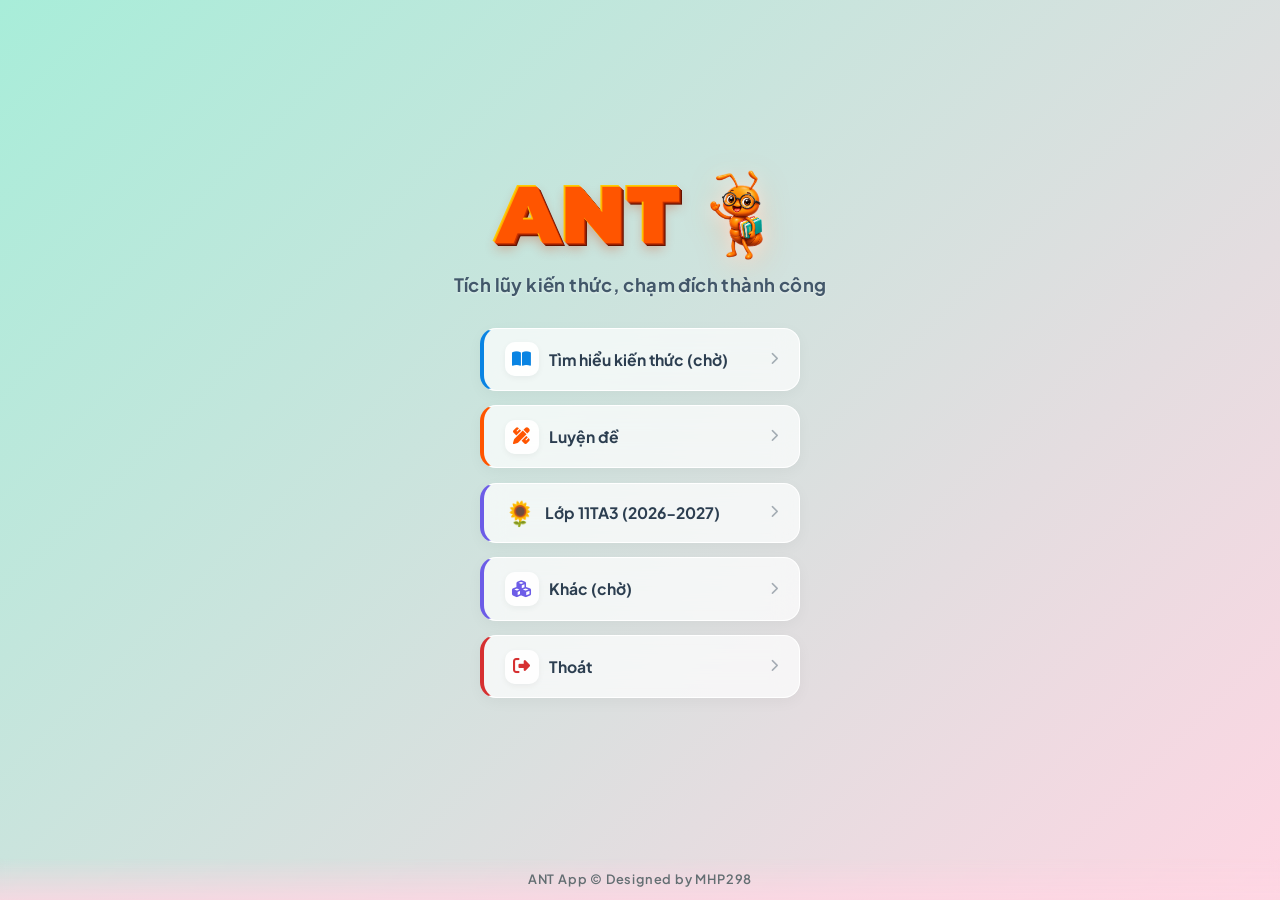
<file: indexa.html>
<!DOCTYPE html>
<html lang="vi">
<head>
    <meta charset="UTF-8">
    <meta name="viewport" content="width=device-width, initial-scale=1.0">
    <title>ANT - Menu chính</title>
    <!-- Google Fonts -->
    <link rel="preconnect" href="https://fonts.googleapis.com">
    <link rel="preconnect" href="https://fonts.gstatic.com" crossorigin>
    <link href="https://fonts.googleapis.com/css2?family=Montserrat:wght@900&family=Plus+Jakarta+Sans:wght@400;500;600;700;800&display=swap" rel="stylesheet">
    <!-- FontAwesome Icons -->
    <link rel="stylesheet" href="https://cdnjs.cloudflare.com/ajax/libs/font-awesome/6.4.0/css/all.min.css">
    
    <style>
        :root {
            --bg-color: #a8edd9;
            --purple-primary: #6c5ce7;
            --text-main: #2c3e50;
            --text-sub: #636e72;
        }

        * {
            margin: 0;
            padding: 0;
            box-sizing: border-box;
            font-family: 'Plus Jakarta Sans', sans-serif;
            -webkit-tap-highlight-color: transparent;
        }

        body {
            background-color: var(--bg-color);
            color: var(--text-main);
            min-height: 100vh;
            overflow-x: hidden;
            display: flex;
            flex-direction: column;
            justify-content: space-between;
            align-items: center;
        }

        .screen {
            width: 100%;
            min-height: 100vh;
            display: flex;
            flex-direction: column;
            justify-content: center;
            align-items: center;
            text-align: center;
            padding: 2rem 1.5rem 4rem 1.5rem;
            position: relative;
            background: linear-gradient(135deg, #a8edd9 0%, #fed6e3 100%);
        }

        .welcome-content {
            display: flex;
            flex-direction: column;
            align-items: center;
            width: 100%;
            animation: fadeIn 0.8s ease-out;
        }

        /* HEADER LOGO & CHỮ ANT TO GẤP ĐÔI */
        .header-small {
            display: inline-flex;
            align-items: center;
            gap: 0.9rem;
            margin-bottom: 0.8rem;
        }

        .text-3d-small {
            font-family: 'Montserrat', sans-serif;
            font-weight: 900;
            font-size: clamp(3.8rem, 10vw, 5rem); /* Tăng kích thước gấp đôi */
            color: #FF5500;
            letter-spacing: 1.5px;
            line-height: 1;
            text-shadow: 
                -1px -1px 0px #FFAA00,
                -2px -2px 0px #FFCC00,
                1px 1px 0px #CC3300,
                2px 2px 0px #992200,
                3px 3px 0px #661100,
                0px 6px 12px rgba(204, 51, 0, 0.3);
        }

        .logo-small-wrapper {
            position: relative;
            width: clamp(70px, 16vw, 90px); /* Tăng kích thước gấp đôi */
            height: clamp(70px, 16vw, 90px);
            display: flex;
            justify-content: center;
            align-items: center;
            animation: floatLogo 3.5s ease-in-out infinite;
        }

        .ant-logo-img {
            width: 100%;
            height: 100%;
            object-fit: contain;
            filter: drop-shadow(0px 8px 15px rgba(255, 85, 0, 0.25)) drop-shadow(0px 3px 8px rgba(255, 255, 255, 0.8));
        }

        /* CÂU SLOGAN ĐƯỢC CHỈNH MÀU SẮC DỊU DÀNG & TINH TẾ */
        .main-slogan {
            font-size: clamp(0.95rem, 3.2vw, 1.15rem);
            font-weight: 700;
            color: #34495e;
            margin-bottom: 2rem;
            letter-spacing: 0.4px;
            opacity: 0.9;
            text-shadow: 0 1px 2px rgba(255, 255, 255, 0.6);
        }

        /* KHUNG CHỨA NÚT BỐ CỤC THON GỌN, TINH TẾ */
        .menu-container {
            display: flex;
            flex-direction: column;
            gap: 0.9rem;
            width: 100%;
            max-width: 320px; /* Tối ưu độ rộng thon gọn */
        }

        .menu-btn {
            display: flex;
            align-items: center;
            justify-content: space-between;
            padding: 0.85rem 1.3rem; /* Thu gọn padding tinh tế */
            border-radius: 16px;
            text-decoration: none;
            color: #2c3e50;
            font-weight: 700;
            font-size: 0.98rem;
            background: rgba(255, 255, 255, 0.7);
            border: 1px solid rgba(255, 255, 255, 0.95);
            backdrop-filter: blur(12px);
            box-shadow: 0 4px 15px rgba(0, 0, 0, 0.04);
            transition: all 0.25s cubic-bezier(0.4, 0, 0.2, 1);
        }

        .menu-btn i.btn-icon {
            font-size: 1.05rem;
            width: 34px;
            height: 34px;
            border-radius: 10px;
            display: flex;
            align-items: center;
            justify-content: center;
            background: rgba(255, 255, 255, 0.9);
            box-shadow: 0 2px 6px rgba(0, 0, 0, 0.05);
        }

        .btn-learn { border-left: 4px solid #0984e3; }
        .btn-learn:hover {
            background: rgba(255, 255, 255, 0.95);
            transform: translateY(-2px);
            box-shadow: 0 8px 20px rgba(9, 132, 227, 0.18);
        }

        .btn-practice { border-left: 4px solid #FF5500; }
        .btn-practice:hover {
            background: rgba(255, 255, 255, 0.95);
            transform: translateY(-2px);
            box-shadow: 0 8px 20px rgba(255, 85, 0, 0.18);
        }

        .btn-other { border-left: 4px solid #6c5ce7; }
        .btn-other:hover {
            background: rgba(255, 255, 255, 0.95);
            transform: translateY(-2px);
            box-shadow: 0 8px 20px rgba(108, 92, 231, 0.18);
        }

        /* NÚT THOÁT QUAY VỀ INDEXA.HTML */
        .btn-exit { border-left: 4px solid #d63031; }
        .btn-exit:hover {
            background: rgba(255, 255, 255, 0.95);
            transform: translateY(-2px);
            box-shadow: 0 8px 20px rgba(214, 48, 49, 0.18);
        }

        .app-footer {
            position: fixed;
            bottom: 0;
            left: 0;
            width: 100%;
            padding: 0.8rem;
            text-align: center;
            background: linear-gradient(to top, rgba(254, 214, 227, 0.8) 0%, rgba(254, 214, 227, 0) 100%);
            backdrop-filter: blur(4px);
            z-index: 10;
        }

        .footer-text {
            font-size: 0.8rem;
            color: #636e72;
            font-weight: 600;
            letter-spacing: 0.8px;
        }

        @keyframes floatLogo {
            0%, 100% { transform: translateY(0); }
            50% { transform: translateY(-6px); }
        }

        @keyframes fadeIn {
            from { opacity: 0; transform: translateY(12px); }
            to { opacity: 1; transform: translateY(0); }
        }
    </style>
</head>
<body>

    <!-- MÀN HÌNH MENU CHÍNH -->
    <section class="screen">
        <div class="welcome-content">
            
            <div class="header-small">
                <h1 class="text-3d-small">ANT</h1>
                <div class="logo-small-wrapper">
                    <img src="logo.png" alt="ANT Logo" class="ant-logo-img">
                </div>
            </div>

            <h2 class="main-slogan">Tích lũy kiến thức, chạm đích thành công</h2>

            <div class="menu-container">
                <!-- Nút 1: Tìm hiểu kiến thức -->
                <a href="Vatli/index.html" class="menu-btn btn-learn">
                    <div style="display: flex; align-items: center; gap: 10px;">
                        <i class="fa-solid fa-book-open btn-icon" style="color: #0984e3;"></i>
                        <span>Tìm hiểu kiến thức (chờ)</span>
                    </div>
                    <i class="fa-solid fa-chevron-right" style="font-size: 0.8rem; opacity: 0.4;"></i>
                </a>

                <!-- Nút 2: Luyện đề -->
                <a href="./Luyende/index.html" class="menu-btn btn-practice">
                    <div style="display: flex; align-items: center; gap: 10px;">
                        <i class="fa-solid fa-pen-ruler btn-icon" style="color: #FF5500;"></i>
                        <span>Luyện đề</span>
                    </div>
                    <i class="fa-solid fa-chevron-right" style="font-size: 0.8rem; opacity: 0.4;"></i>
                </a>
<!-- Nút3: 11TA3_Niên học: 2026-2027 -->
                <a href="./11TA3_NH2627/index.html" class="menu-btn btn-other">
                    <div style="display: flex; align-items: center; gap: 10px;">
                        <span style="font-size: 1.5rem;">🌻</span>
                        <span>Lớp 11TA3 (2026-2027)</span>
                    </div>
                    <i class="fa-solid fa-chevron-right" style="font-size: 0.8rem; opacity: 0.4;"></i>
                </a>
                <!-- Nút 4: Khác -->
                <a href="#" class="menu-btn btn-other" onclick="alert('Tính năng đang được phát triển!')">
                    <div style="display: flex; align-items: center; gap: 10px;">
                        <i class="fa-solid fa-cubes btn-icon" style="color: #6c5ce7;"></i>
                        <span>Khác (chờ)</span>
                    </div>
                    <i class="fa-solid fa-chevron-right" style="font-size: 0.8rem; opacity: 0.4;"></i>
                </a>

                <!-- Nút 5: Thoát -> Quay lại index.html -->
                <a href="index.html" class="menu-btn btn-exit">
                    <div style="display: flex; align-items: center; gap: 10px;">
                        <i class="fa-solid fa-right-from-bracket btn-icon" style="color: #d63031;"></i>
                        <span>Thoát</span>
                    </div>
                    <i class="fa-solid fa-chevron-right" style="font-size: 0.8rem; opacity: 0.4;"></i>
                </a>
            </div>

        </div>
    </section>

    <!-- FOOTER BẢN QUYỀN -->
    <footer class="app-footer">
        <p class="footer-text">ANT App © Designed by MHP298</p>
    </footer>

</body>
</html>
</file>
